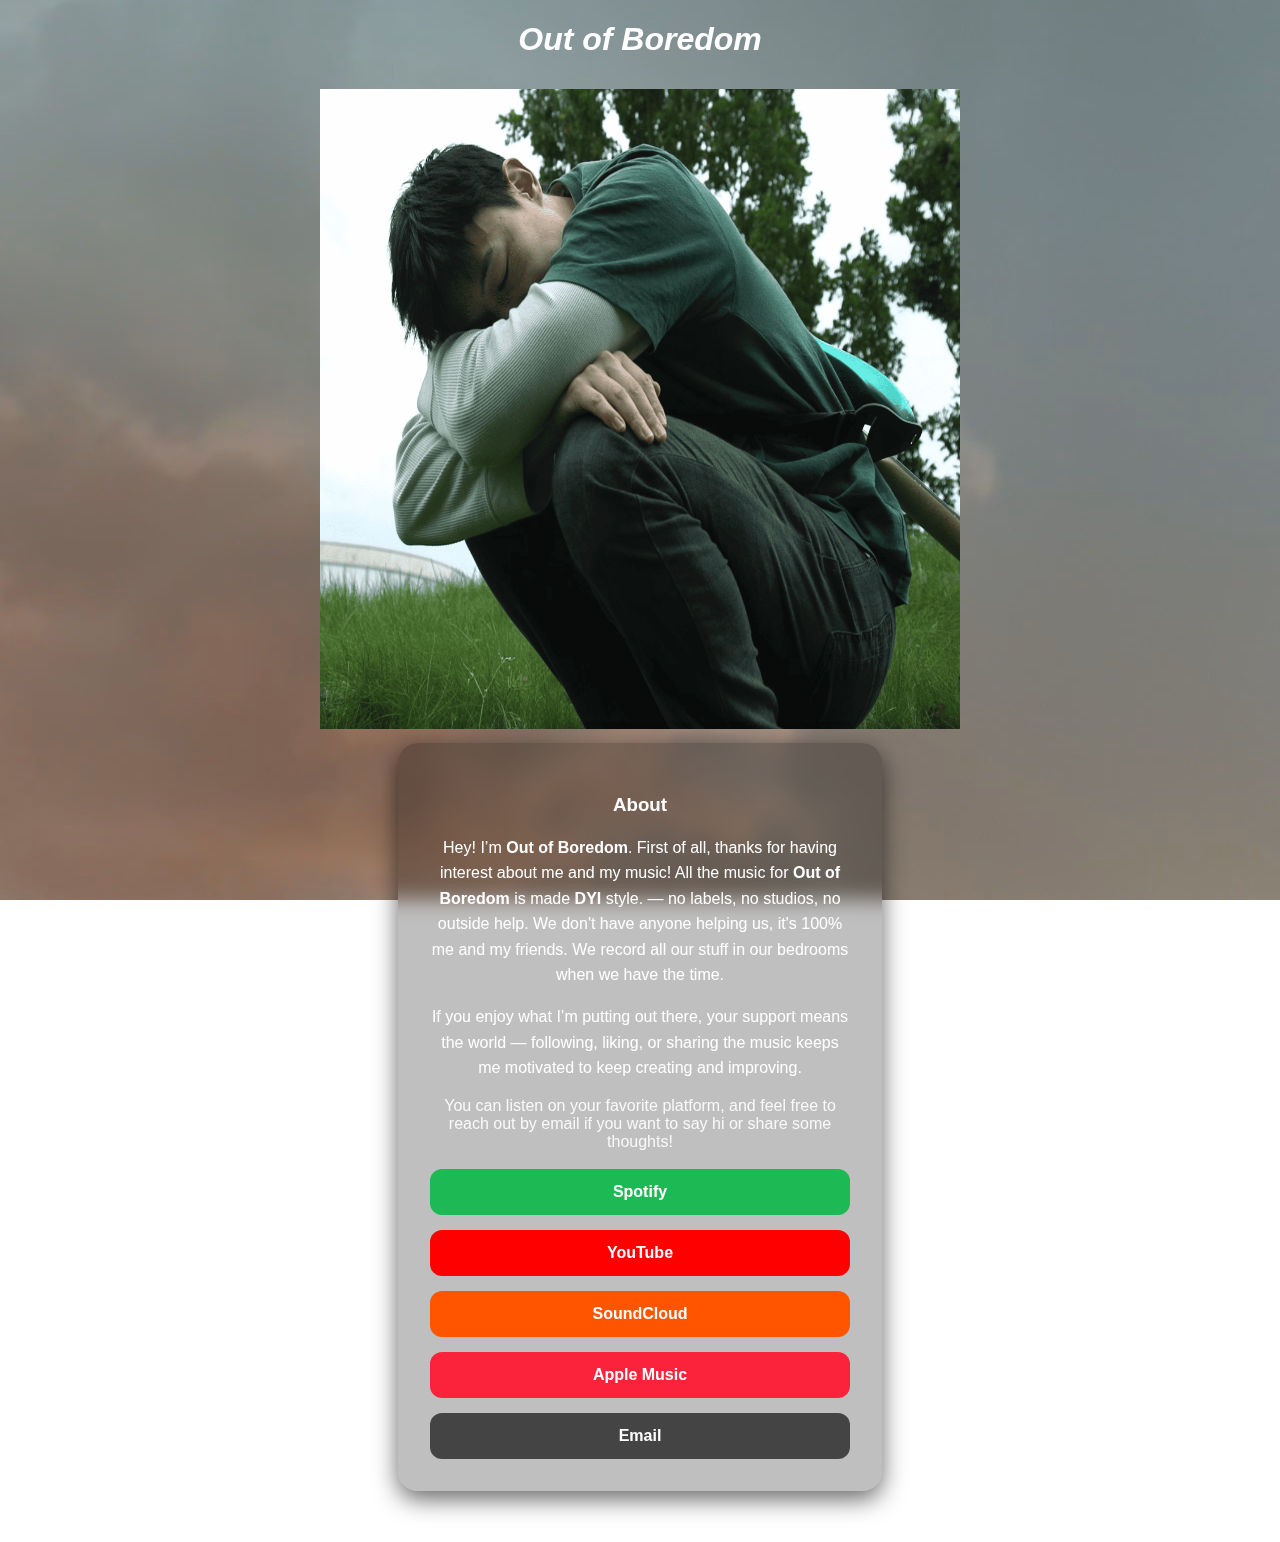
<file: about.html>
<!doctype html>
<html lang="en">
<head>
  <meta charset="utf-8">
  <title>Out of Boredom — About</title>
  <meta name="viewport" content="width=device-width, initial-scale=1">
  <meta name="description" content="Out of Boredom — indie music project. DIY writing, recording, and mixing.">

  <!-- Open Graph (optional—fill if you have final URLs/images) -->
  <meta property="og:title" content="Out of Boredom — About">
  <meta property="og:type" content="website">
  <meta property="og:url" content="">
  <meta property="og:image" content="img/newAlbumCover.png">

  <link rel="manifest" href="site.webmanifest">
  <link rel="apple-touch-icon" href="icon.png">
  <meta name="theme-color" content="#000000">

  <link rel="stylesheet" href="css/marketingpage_no_amb.css">
</head>
<body>
<!-- The video -->
<video autoplay loop muted playsinline id="myVideo" poster="lol.PNG">
  <source src="vids/try/cloudsCompro.mp4" type="video/mp4">
</video>

<div class="main-wrapper">
  <div class="profile-name">
    <h1>Out of Boredom</h1>
  </div>

  <!-- Optional cover / avatar -->
  <div class="profile-pic">
    <img src="img/newAlbumCover.png" alt="Out of Boredom cover artwork" width="640" height="640" loading="lazy">
  </div>

  <!-- About card -->
  <div class="content">
    <h3>About</h3>
    <p style="margin-top:8px; line-height:1.6">
      Hey! I’m <span class="boldText">Out of Boredom</span>. First of all, thanks for having interest about me and my
      music! All the music for <span class="boldText">Out of Boredom</span> is made <span class="boldText">DYI</span>
      style. — no labels, no studios, no outside help.
      We don't have anyone helping us, it's 100% me and my friends. We record all our stuff in our bedrooms when we have
      the time.
    </p>
    <p style="margin-top:8px; line-height:1.6">
      If you enjoy what I’m putting out there, your support means the world — following, liking, or sharing the music
      keeps me motivated to keep creating and improving.
    </p>
    <p style="margin-top:10px; opacity:.9">
      You can listen on your favorite platform, and feel free to reach out by email if you want to say hi or share some thoughts!
    </p>
    <div class="links" style="margin-top:18px">
      <a class="spotify" href="https://open.spotify.com/intl-de/artist/6sUckbLOVyPwApRpE9NBST?si=CYPV46YYSVCLTZ1CJn29NQ"
         target="_blank" rel="noopener">Spotify</a>
      <a class="youtube" href="https://www.youtube.com/channel/UCZkHS49pt0gL8fkIiCFDexA" target="_blank" rel="noopener">YouTube</a>
      <a class="soundcloud" href="https://on.soundcloud.com/EMk9shtYqF8rsrFh4N" target="_blank" rel="noopener">SoundCloud</a>
      <a class="apple" href="https://music.apple.com/de/artist/out-of-boredom/1611638736" target="_blank"
         rel="noopener">Apple Music</a>
      <a class="contact" href="mailto:outofboredom168@gmail.com">Email</a>
    </div>
  </div>

  <!-- Social icons -->
  <div class="social-links" style="margin-top:10px">
    <!-- Instagram -->
    <a href="https://www.instagram.com/out_of_boredem" target="_blank" rel="noopener" aria-label="Instagram">
      <svg xmlns="http://www.w3.org/2000/svg" viewBox="0 0 24 24">
        <path d="M7 2C4.243 2 2 4.243 2 7v10c0 2.757 2.243 5 5 5h10c2.757 0 5-2.243 5-5V7c0-2.757-2.243-5-5-5H7zm10 2a3 3 0 0 1
</file>
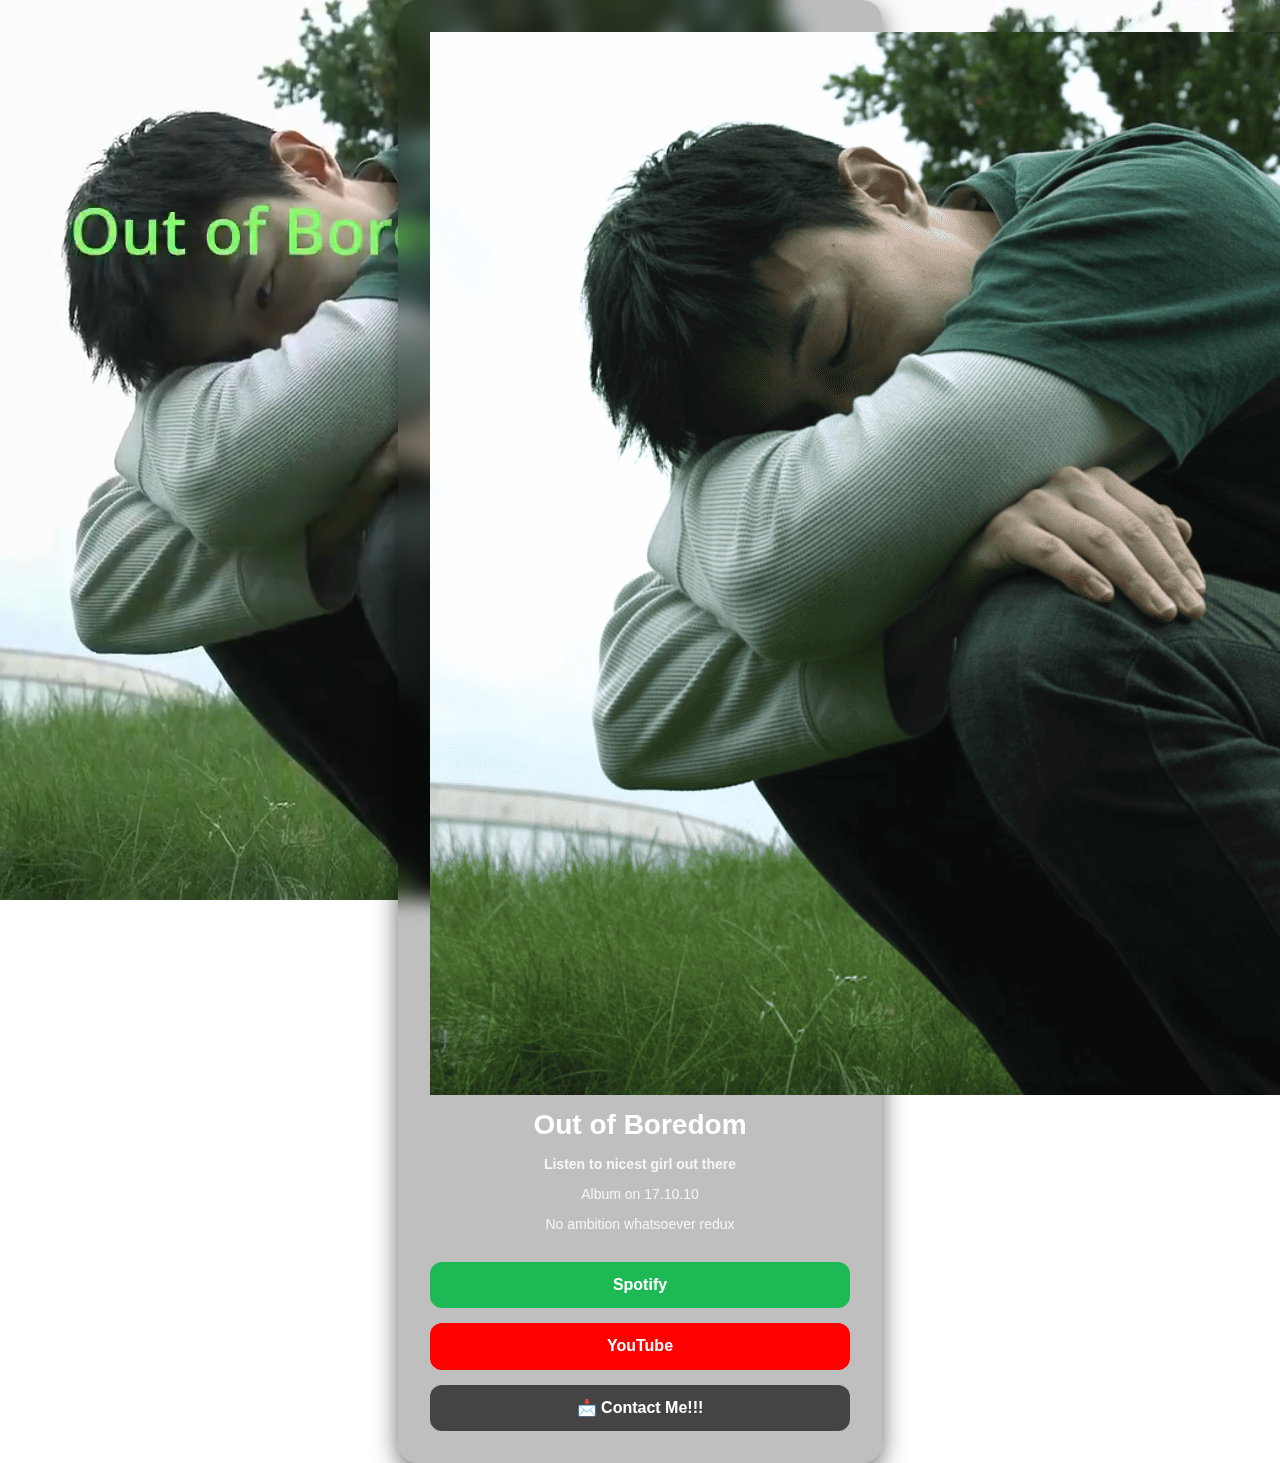
<file: marketingMaybeNowRedux.html>
<!doctype html>
<html class="no-js" lang="">

<head>
  <meta charset="utf-8">
  <title>OoB 24.02/26.02</title>
  <meta name="description" content="">
  <meta name="viewport" content="width=device-width, initial-scale=1">

  <meta property="og:title" content="">
  <meta property="og:type" content="">
  <meta property="og:url" content="">
  <meta property="og:image" content="">

  <link rel="manifest" href="site.webmanifest">
  <link rel="apple-touch-icon" href="icon.png">
  <!-- Place favicon.ico in the root directory -->

  <link rel="stylesheet" href="css/normalize.css">
  <link rel="stylesheet" href="css/marketingpage_no_amb.css">


  <meta name="theme-color" content="#fafafa">
</head>

<body>

  <!-- Add your site or application content here -->

  <script src="js/vendor/modernizr-3.11.2.min.js"></script>
  <script src="js/plugins.js"></script>
  <script src="js/main.js"></script>



  <!-- The video -->
  <video autoplay loop muted playsinline id="myVideo" poster="lol.PNG">
    <source src="vids/noAmbRedux/noAmbBackgroundTeaser.mp4" type="video/mp4">
  </video>






  <!-- Optional: some overlay text to describe the video -->

  <div class="content">
    <div class="profile">
      <img src="img/newAlbumCover.png" alt="Artist Picture">
      <h1>Out of Boredom</h1>
      <p class="boldText">Listen to nicest girl out there</p>
      <p>Album on 17.10.10</p>
      <p>No ambition whatsoever redux</p>
    </div>

    <div class="links">
      <a href="https://open.spotify.com/track/3JF1c7iRLybJnkVMIVkrko?si=b91220a863e248b5" target="_blank" class="spotify">Spotify</a>
      <a href="https://youtu.be/dEnjrGOHBwY?si=BMmVxNimIj5NCcsQ" target="_blank" class="youtube">YouTube</a>
      <a href="mailto:outofboredom168@gmail.com" class="contact">📩 Contact Me!!!</a>
    </div>
  </div>

  <!-- Global site tag (gtag.js) - Google Analytics -->
  <script async src="https://www.googletagmanager.com/gtag/js?id=G-023XHJJZV4"></script>
  <script>
    window.dataLayer = window.dataLayer || [];
    function gtag(){dataLayer.push(arguments);}
    gtag('js', new Date());

    gtag('config', 'G-023XHJJZV4');
  </script>
</body>

</html>
</file>
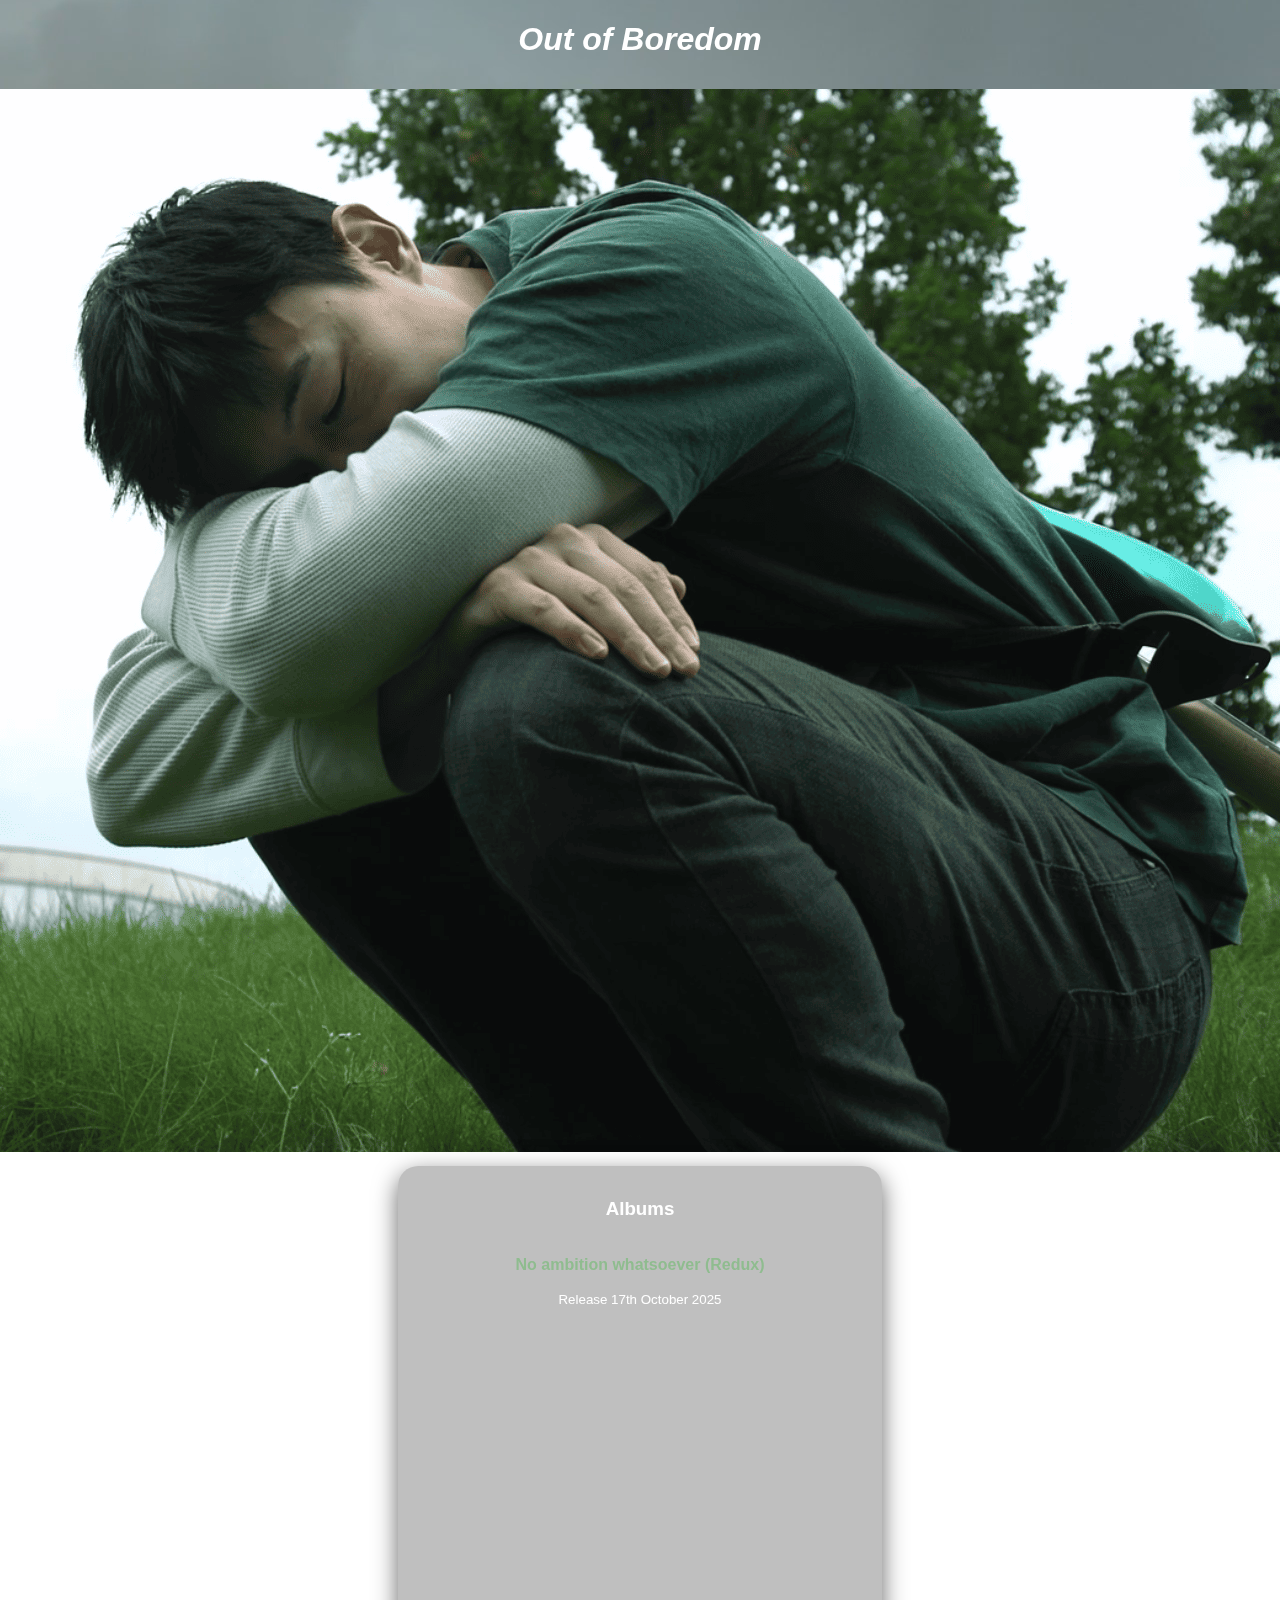
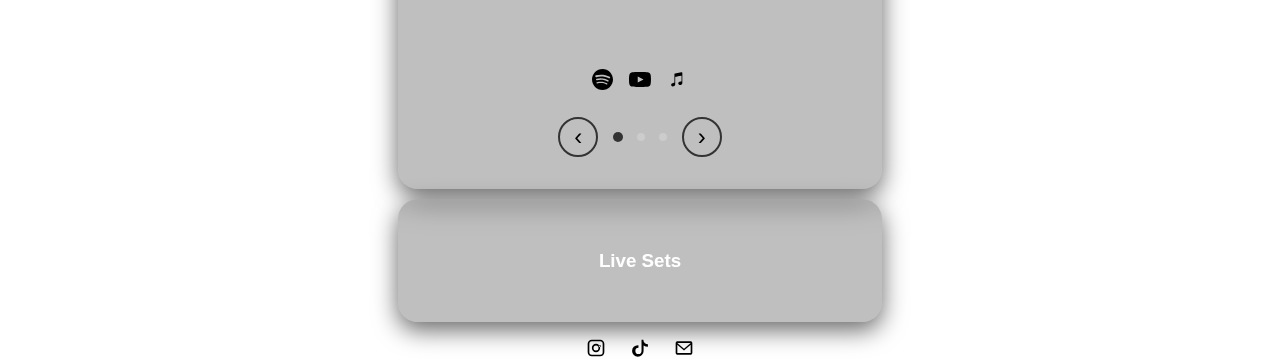
<file: marketingNoAmbRedux.html>
<!doctype html>
<html class="no-js" lang="">

<head>
  <meta charset="utf-8">
  <title>OoB 24.02/26.02</title>
  <meta name="description" content="">
  <meta name="viewport" content="width=device-width, initial-scale=1">

  <meta property="og:title" content="">
  <meta property="og:type" content="">
  <meta property="og:url" content="">
  <meta property="og:image" content="">

  <link rel="manifest" href="site.webmanifest">
  <link rel="apple-touch-icon" href="icon.png">
  <!-- Place favicon.ico in the root directory -->

  <link rel="stylesheet" href="css/marketingpage_no_amb.css">



  <meta name="theme-color" content="#fafafa">
</head>

<body>

<!-- Add your site or application content here -->




<!-- The video -->
<video autoplay loop muted playsinline id="myVideo" poster="lol.PNG">
  <source src="vids/try/cloudsCompro.mp4" type="video/mp4">
</video>


<div class="main-wrapper">
  <div class="profile-name">
    <h1>Out of Boredom</h1>
  </div>

  <div class="profile-pic">
    <img src="img/newAlbumCover.png" alt="Artist Picture">
  </div>

  <div class="content">
    <h3 style="margin: 0">Albums</h3>
    <ul style="margin: 0">
      <li>
        <!-- No am redux-->
        <p style="color: darkseagreen; font-weight: bold">No ambition whatsoever (Redux)</p>
        <small>Release 17th October 2025</small>
        <iframe data-testid="embed-iframe" style="border-radius:12px" src="https://open.spotify.com/embed/track/3JF1c7iRLybJnkVMIVkrko?utm_source=generator" width="100%" height="352" frameBorder="0" allowfullscreen="" allow="autoplay; clipboard-write; encrypted-media; fullscreen; picture-in-picture" loading="lazy"></iframe>
        <iframe style="border-radius:12px; display: none" src="https://www.youtube.com/embed/videoseries?list=OLAK5uy_nX7Ei8Bg1tPDzgjHJdiLhWSxafvy7d1qA" title="YouTube playlist" width="100%" height="352" frameBorder="0" allow="accelerometer; clipboard-write; encrypted-media; gyroscope; picture-in-picture; web-share" referrerpolicy="strict-origin-when-cross-origin" loading="lazy"></iframe>
        <iframe allow="autoplay *; encrypted-media *; fullscreen *; clipboard-write" frameborder="0" height="450" style="width:100%;max-width:660px;overflow:hidden;border-radius:10px; display: none" sandbox="allow-forms allow-popups allow-same-origin allow-scripts allow-storage-access-by-user-activation allow-top-navigation-by-user-activation" src="https://embed.music.apple.com/de/album/nicest-girl-out-there-redux-single/1844082927"></iframe>
        <button class="share-button" onclick="changeAlbumPreviewScreen(this.parentElement, 'spotify')">
          <img src="img/spotify-icon.svg" alt="Spotify" class="share-icon">
        </button>
        <button class="share-button" onclick="changeAlbumPreviewScreen(this.parentElement, 'youtube')">
          <img src="img/youtube-icon.svg" alt="YouTube" class="share-icon">
        </button>
        <button class="share-button" onclick="changeAlbumPreviewScreen(this.parentElement, 'apple')">
          <img src="img/apple-music-icon.svg" alt="Apple Music" class="share-icon">
        </button>

      </li>
      <li>
        <!-- Trying to be truly sorry-->
        <p style="color: #b3d4fc; font-weight: bold">Trying to be truly sorry</p>
        <iframe data-testid="embed-iframe" style="border-radius:12px" src="https://open.spotify.com/embed/album/7fb0MD3bBIcrtVjKcNpK4W?utm_source=generator" width="100%" height="352" frameBorder="0" allowfullscreen="" allow="autoplay; clipboard-write; encrypted-media; fullscreen; picture-in-picture" loading="lazy"></iframe>
        <iframe style="border-radius:12px; display: none" src="https://www.youtube.com/embed/videoseries?list=OLAK5uy_klHGHivSLxXzN-oPvP4S9wCZhrnQnXuxU" title="YouTube playlist" width="100%" height="352" frameBorder="0" allow="accelerometer; autoplay; clipboard-write; encrypted-media; gyroscope; picture-in-picture; web-share" referrerpolicy="strict-origin-when-cross-origin" loading="lazy"></iframe>
        <iframe allow="autoplay *; encrypted-media *; fullscreen *; clipboard-write" frameborder="0" height="450" style="width:100%;max-width:660px;overflow:hidden;border-radius:10px; display: none" sandbox="allow-forms allow-popups allow-same-origin allow-scripts allow-storage-access-by-user-activation allow-top-navigation-by-user-activation" src="https://embed.music.apple.com/de/album/trying-to-be-truly-sorry/1798581050"></iframe>
        <iframe style="border-radius:12px; display: none" width="100%" height="352" scrolling="no" frameborder="0" allow="autoplay" src="https://w.soundcloud.com/player/?url=https%3A//api.soundcloud.com/playlists/soundcloud%253Aplaylists%253A1974359372&color=%2300d1ff&auto_play=false&hide_related=false&show_comments=true&show_user=true&show_reposts=false&show_teaser=true&visual=true" loading="lazy"></iframe>
        <button class="share-button" onclick="changeAlbumPreviewScreen(this.parentElement, 'spotify')">
          <img src="img/spotify-icon.svg" alt="Spotify" class="share-icon">
        </button>
        <button class="share-button" onclick="changeAlbumPreviewScreen(this.parentElement, 'youtube')">
          <img src="img/youtube-icon.svg" alt="YouTube" class="share-icon">
        </button>
        <button class="share-button" onclick="changeAlbumPreviewScreen(this.parentElement, 'apple')">
          <img src="img/apple-music-icon.svg" alt="Apple Music" class="share-icon">
        </button>
        <button class="share-button" onclick="changeAlbumPreviewScreen(this.parentElement, 'soundcloud')">
          <img src="img/soundcloud-icon.svg" alt="SoundCloud" class="share-icon">
        </button>
      </li>
      <li>
        <!-- No amb-->
        <p style="color: darkseagreen; font-weight: bold">No ambition whatsoever</p>
        <iframe data-testid="embed-iframe" style="border-radius:12px" src="https://open.spotify.com/embed/album/5elD3bwPIRk0XuQxa5qpsw?utm_source=generator" width="100%" height="352" frameBorder="0" allowfullscreen="" allow="autoplay; clipboard-write; encrypted-media; fullscreen; picture-in-picture" loading="lazy"></iframe>
        <iframe style="border-radius:12px; display: none" src="https://www.youtube.com/embed/videoseries?list=OLAK5uy_lG1P1KABY0Zz8ONWGLN4Pw1gj7crZNlJk" title="YouTube playlist" width="100%" height="352" frameBorder="0" allow="accelerometer; autoplay; clipboard-write; encrypted-media; gyroscope; picture-in-picture; web-share" referrerpolicy="strict-origin-when-cross-origin" loading="lazy"></iframe>
        <iframe allow="autoplay *; encrypted-media *; fullscreen *; clipboard-write" frameborder="0" height="450" style="width:100%;max-width:660px;overflow:hidden;border-radius:10px; display: none" sandbox="allow-forms allow-popups allow-same-origin allow-scripts allow-storage-access-by-user-activation allow-top-navigation-by-user-activation" src="https://embed.music.apple.com/de/album/no-ambition-whatsoever/1611689597"></iframe>
        <iframe
          style="border-radius:12px; display: none"
          width="100%"
          height="352"
          scrolling="no"
          frameborder="0"
          allow="autoplay; clipboard-write; encrypted-media; fullscreen; picture-in-picture"
          loading="lazy"
          src="https://w.soundcloud.com/player/?url=https%3A//api.soundcloud.com/playlists/soundcloud%253Aplaylists%253A1400660080&color=%23244a21&auto_play=false&hide_related=false&show_comments=true&show_user=true&show_reposts=false&show_teaser=true&visual=true">
        </iframe>
        <button class="share-button" onclick="changeAlbumPreviewScreen(this.parentElement, 'spotify')">
          <img src="img/spotify-icon.svg" alt="Spotify" class="share-icon">
        </button>
        <button class="share-button" onclick="changeAlbumPreviewScreen(this.parentElement, 'youtube')">
          <img src="img/youtube-icon.svg" alt="YouTube" class="share-icon">
        </button>
        <button class="share-button" onclick="changeAlbumPreviewScreen(this.parentElement, 'apple')">
          <img src="img/apple-music-icon.svg" alt="Apple Music" class="share-icon">
        </button>
        <button class="share-button" onclick="changeAlbumPreviewScreen(this.parentElement, 'soundcloud')">
          <img src="img/soundcloud-icon.svg" alt="Apple Music" class="share-icon">
        </button>
      </li>
    </ul>
    <div class="carousel-indicators">
      <button class="carousel-arrow carousel-arrow-left" id="leftArrow" onclick="onArrowClick('left')">‹</button>
      <span id="circleOneCar" class="active"></span>
      <span id="id=circleTwoCar"></span>
      <span id="id=circleThreeCar"></span>
      <button class="carousel-arrow carousel-arrow-right" id="rightArrow" onclick="onArrowClick('right')">›</button>
    </div>

  </div>
  <div
    class="content"
    id="liveBox"
    onclick="window.open('https://youtu.be/HdhHsbYvERY?si=mBcqC3RrRk9fuAxr', '_blank')"
  >
    <h3>Live Sets</h3>
  </div>



  <div class="social-links">
    <!-- Instagram -->
    <a href="https://www.instagram.com/out_of_boredem" target="_blank" aria-label="Instagram">
      <svg xmlns="http://www.w3.org/2000/svg" viewBox="0 0 24 24">
        <path d="M7 2C4.243 2 2 4.243 2 7v10c0 2.757 2.243 5 5 5h10c2.757 0 5-2.243 5-5V7c0-2.757-2.243-5-5-5H7zm10 2a3 3 0 0 1 3 3v10a3 3 0 0 1-3 3H7a3 3 0 0 1-3-3V7a3 3 0 0 1 3-3h10zm-5 3a5 5 0 1 0 0 10 5 5 0 0 0 0-10zm0 2a3 3 0 1 1 0 6 3 3 0 0 1 0-6zm4.5-.75a1.25 1.25 0 1 1 0 2.5 1.25 1.25 0 0 1 0-2.5z"/>
      </svg>
    </a>

    <!-- TikTok -->
    <a href="https://www.tiktok.com/@outofberedom" target="_blank" aria-label="TikTok">
      <svg xmlns="http://www.w3.org/2000/svg" viewBox="0 0 24 24">
        <path d="M12.91 2h3.09a5.5 5.5 0 0 0 5.5 5.5v3.1a8.6 8.6 0 0 1-5.2-1.7v6.58a6.9 6.9 0 1 1-6.9-6.9c.25 0 .49.02.73.05v3.2a3.7 3.7 0 1 0 3.7 3.7V2z"/>
      </svg>
    </a>

    <a href="mailto:outofboredom168@gmail.com" target="_blank" aria-label="Email">
      <svg xmlns="http://www.w3.org/2000/svg" viewBox="0 0 24 24" fill="currentColor">
        <path d="M20 4H4a2 2 0 0 0-2 2v12a2 2 0 0 0 2 2h16a2 2 0 0 0 2-2V6a2 2 0 0 0-2-2zm0 2v.01L12 13 4 6.01V6h16zM4 18V8.236l8 6.764 8-6.764V18H4z"/>
      </svg>
    </a>
  </div>
</div>

<script src="js/marketingPage.js"></script>
</body>

</html>
</file>
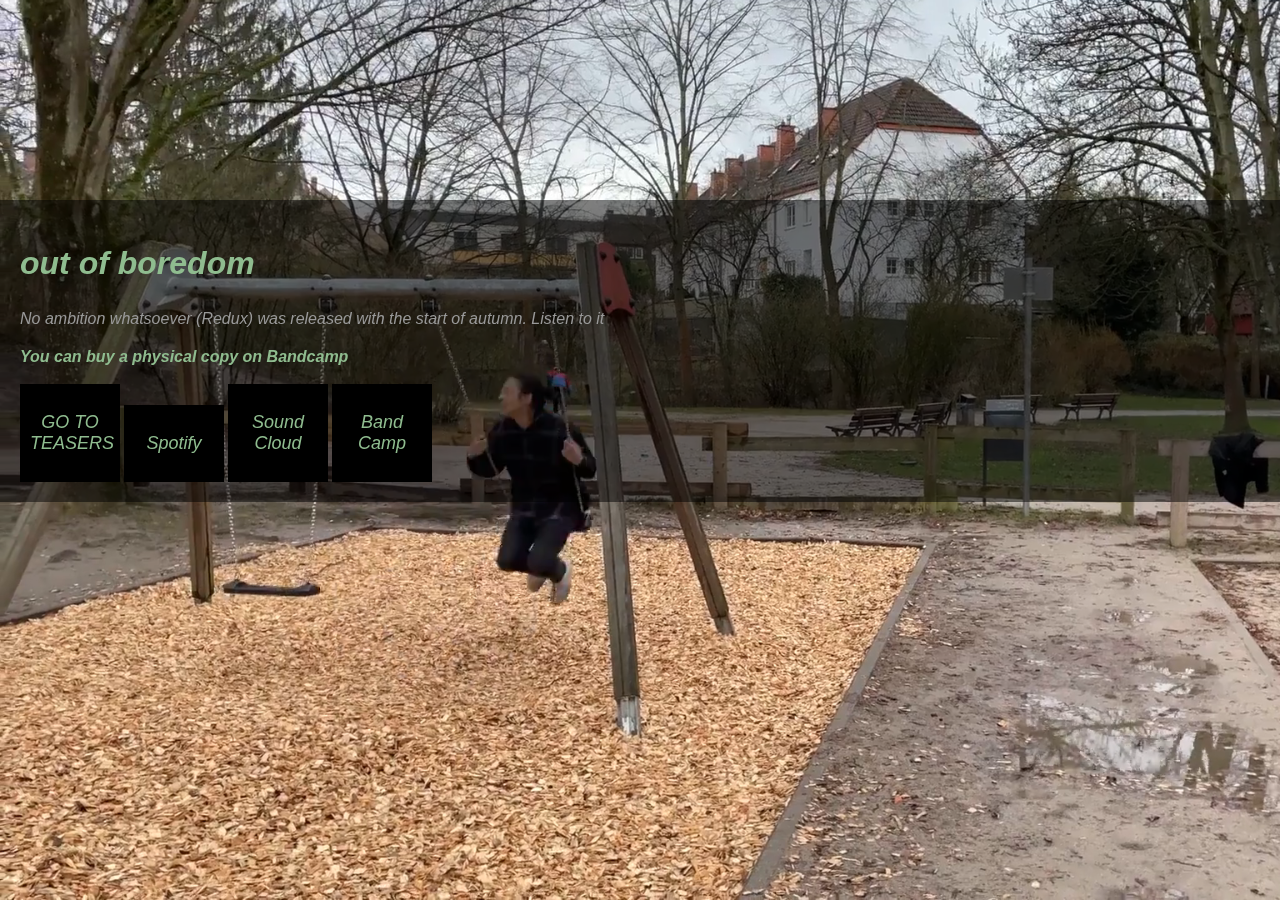
<file: streamRedux.html>
<!doctype html>
<html class="no-js" lang="">

<head>
  <meta charset="utf-8">
  <title>OoB 24.02/26.02</title>
  <meta name="description" content="">
  <meta name="viewport" content="width=device-width, initial-scale=1">

  <meta property="og:title" content="">
  <meta property="og:type" content="">
  <meta property="og:url" content="">
  <meta property="og:image" content="">

  <link rel="manifest" href="site.webmanifest">
  <link rel="apple-touch-icon" href="icon.png">
  <!-- Place favicon.ico in the root directory -->

  <link rel="stylesheet" href="css/normalize.css">
  <link rel="stylesheet" href="css/noAmb.css">

  <meta name="theme-color" content="#fafafa">
</head>

<body>

<!-- Add your site or application content here -->

<script src="js/vendor/modernizr-3.11.2.min.js"></script>
<script src="js/plugins.js"></script>
<script src="js/main.js"></script>



<!-- The video -->
<video autoplay loop muted playsinline id="myVideo" poster="lol.PNG">
  <source src="vids/noAmb/schaukel.mp4" type="video/mp4">
</video>



<!-- Optional: some overlay text to describe the video -->

<div class="content">
  <h1 class="special">out of boredom</h1>
  <p>No ambition whatsoever (Redux) was released with the start of autumn. Listen to it</p>
  <p class="special" style="font-weight: bolder">You can buy a physical copy on Bandcamp </p>
  <!-- Use a button to pause/play the video with JavaScript -->
  <a href="index.html"><button id="myBtnSix" > <p class="special">
    GO TO TEASERS
  </p></button></a>

  <a href="https://open.spotify.com/intl-de/album/6823G6koPw0bFpZPjhWfOf"><button id="myBtnTwo" > <p class="special">Spotify     </p></button></a>
  <a href="https://soundcloud.com/irioi/sets/no-ambition-whatsoever-redux"><button id="myBtnFive"> <p class="special">Sound
    Cloud</p></button></a>
  <a href="https://outofboredom168.bandcamp.com/album/no-ambition-whatsoever-redux"><button id="myBtnEight" > <p class="special">Band
    Camp</p></button></a>





</div>

<!-- Global site tag (gtag.js) - Google Analytics -->
<script async src="https://www.googletagmanager.com/gtag/js?id=G-023XHJJZV4"></script>
<script>
  window.dataLayer = window.dataLayer || [];
  function gtag(){dataLayer.push(arguments);}
  gtag('js', new Date());

  gtag('config', 'G-023XHJJZV4');
</script>
</body>

</html>
</file>
<file: css/noAmb.css>
/*! HTML5 Boilerplate v8.0.0 | MIT License | https://html5boilerplate.com/ */

/* noAmb.css 2.1.0 | MIT License | https://github.com/h5bp/main.css#readme */
/*
 * What follows is the result of much research on cross-browser styling.
 * Credit left inline and big thanks to Nicolas Gallagher, Jonathan Neal,
 * Kroc Camen, and the H5BP dev community and team.
 */

/* ==========================================================================
   Base styles: opinionated defaults
   ========================================================================== */

h1{
  font-family: Arial;
  font-style: italic;
  color: #999999;
}

body{
  background-image: url("../CD-1.jpg");
}

p{
  font-style: italic;
  font-family: Arial;
  color: #999999;
}

#myVideo {
  position: fixed;
  z-index: -1;
}


@media (min-aspect-ratio: 16/9) {
  #myVideo {
    width:100%;
    height: auto;
  }
}
@media (max-aspect-ratio: 16/9) {
  #myVideo {
    width:auto;
    height: 100%;
  }
}

/* Add some content at the bottom of the video/page */
.content {

  position: relative;
  top:200px;
  bottom: 0;
  background: rgba(0, 0, 0, 0.5);
  color: #f1f1f1;
  padding: 20px;
}

.special{

  color: darkseagreen;
}

.specialGET{

  color: darkseagreen;
  font-size: smaller;
}

/* Style the button used to pause/play the video */
#myBtn {
  width: 100px;
  font-size: 18px;
  padding: 10px;
  border: none;
  background: #000;
  color: #fff;
  cursor: pointer;
}

#myBtnThree {
  width: 100px;
  font-size: 18px;
  padding: 10px;
  border: none;
  background: #000;
  color: #fff;
  cursor: pointer;
}

#myBtnThree:hover {
  background: grey;
  color: black;
}


#myBtnFour {
  width: 100px;
  font-size: 18px;
  padding: 10px;
  border: none;
  background: #000;
  color: #fff;
  cursor: pointer;
}

#myBtnFive {
  width: 100px;
  font-size: 18px;
  padding: 10px;
  border: none;
  background: #000;
  color: #fff;
  cursor: pointer;
}

#myBtnFive:hover {
  background: grey;
  color: black;
}

#myBtnSix {
  width: 100px;
  font-size: 18px;
  padding: 10px;
  border: none;
  background: #000;
  color: #fff;
  cursor: pointer;
}

#myBtnSix:hover {
  background: grey;
  color: black;
}

#myBtnSixNine {
  width: 100px;
  font-size: 18px;
  padding: 10px;
  border: none;
  background: #000;
  color: #fff;
  cursor: pointer;
}

#myBtnSixNine:hover {
  background: grey;
  color: black;
}

#myBtnSeven {
  width: 100px;
  font-size: 18px;
  padding: 10px;
  border: none;
  background: #000;
  color: #fff;
  cursor: pointer;
}

#myBtnSeven:hover {
  background: grey;
  color: black;
}

#myBtnEight {
  width: 100px;
  font-size: 18px;
  padding: 10px;
  border: none;
  background: #000;
  color: #fff;
  cursor: pointer;
}

#myBtnEight:hover {
  background: grey;
  color: black;
}


#myBtnNine {
  width: 100px;
  font-size: 18px;
  padding: 10px;
  border: none;
  background: #000;
  color: #fff;
  cursor: pointer;
}

#myBtnNine:hover {
  background: grey;
  color: black;
}




#myBtnThree:hover {
  background: grey;
  color: black;
}

#myBtnFour:hover {
  background: grey;
  color: black;
}

#stopBtn {
  width: 50px;
  font-size: 18px;
  padding: 10px;
  border: none;
  background: #000;
  color: #fff;
  cursor: pointer;
}

#stopBtn:hover {
  background: yellow;
  color: black;
}



#myBtnOne {
  width: 100px;
  font-size: 18px;
  padding: 10px;
  border: none;
  background: #000;
  color: #fff;
  cursor: pointer;
}

#myBtnTwo {
  width: 100px;
  font-size: 18px;
  padding: 10px;
  border: none;
  background: #000;
  color: #fff;
  cursor: pointer;
}

#myBtn:hover {
  background: grey;
  color: black;
}

#myBtnTwo:hover {
  background: grey;
  color: black;
}

#myBtnOne:hover {
  background: grey;
  color: black;
}

html {
  color: #222;
  font-size: 1em;
  line-height: 1.4;
}

/*
 * Remove text-shadow in selection highlight:
 * https://twitter.com/miketaylr/status/12228805301
 *
 * Vendor-prefixed and regular ::selection selectors cannot be combined:
 * https://stackoverflow.com/a/16982510/7133471
 *
 * Customize the background color to match your design.
 */

::-moz-selection {
  background: #b3d4fc;
  text-shadow: none;
}

::selection {
  background: #b3d4fc;
  text-shadow: none;
}

/*
 * A better looking default horizontal rule
 */

hr {
  display: block;
  height: 1px;
  border: 0;
  border-top: 1px solid #ccc;
  margin: 1em 0;
  padding: 0;
}

/*
 * Remove the gap between audio, canvas, iframes,
 * images, videos and the bottom of their containers:
 * https://github.com/h5bp/html5-boilerplate/issues/440
 */

audio,
canvas,
iframe,
img,
svg,
video {
  vertical-align: middle;
}

/*
 * Remove default fieldset styles.
 */

fieldset {
  border: 0;
  margin: 0;
  padding: 0;
}

/*
 * Allow only vertical resizing of textareas.
 */

textarea {
  resize: vertical;
}

/* ==========================================================================
   Author's custom styles
   ========================================================================== */

/* ==========================================================================
   Helper classes
   ========================================================================== */

/*
 * Hide visually and from screen readers
 */

.hidden,
[hidden] {
  display: none !important;
}

/*
 * Hide only visually, but have it available for screen readers:
 * https://snook.ca/archives/html_and_css/hiding-content-for-accessibility
 *
 * 1. For long content, line feeds are not interpreted as spaces and small width
 *    causes content to wrap 1 word per line:
 *    https://medium.com/@jessebeach/beware-smushed-off-screen-accessible-text-5952a4c2cbfe
 */

.sr-only {
  border: 0;
  clip: rect(0, 0, 0, 0);
  height: 1px;
  margin: -1px;
  overflow: hidden;
  padding: 0;
  position: absolute;
  white-space: nowrap;
  width: 1px;
  /* 1 */
}

/*
 * Extends the .sr-only class to allow the element
 * to be focusable when navigated to via the keyboard:
 * https://www.drupal.org/node/897638
 */

.sr-only.focusable:active,
.sr-only.focusable:focus {
  clip: auto;
  height: auto;
  margin: 0;
  overflow: visible;
  position: static;
  white-space: inherit;
  width: auto;
}

/*
 * Hide visually and from screen readers, but maintain layout
 */

.invisible {
  visibility: hidden;
}

/*
 * Clearfix: contain floats
 *
 * For modern browsers
 * 1. The space content is one way to avoid an Opera bug when the
 *    `contenteditable` attribute is included anywhere else in the document.
 *    Otherwise it causes space to appear at the top and bottom of elements
 *    that receive the `clearfix` class.
 * 2. The use of `table` rather than `block` is only necessary if using
 *    `:before` to contain the top-margins of child elements.
 */

.clearfix::before,
.clearfix::after {
  content: " ";
  display: table;
}

.clearfix::after {
  clear: both;
}

/* ==========================================================================
   EXAMPLE Media Queries for Responsive Design.
   These examples override the primary ('mobile first') styles.
   Modify as content requires.
   ========================================================================== */

@media only screen and (min-width: 35em) {
  /* Style adjustments for viewports that meet the condition */
}

@media print,
  (-webkit-min-device-pixel-ratio: 1.25),
  (min-resolution: 1.25dppx),
  (min-resolution: 120dpi) {
  /* Style adjustments for high resolution devices */
}

/* ==========================================================================
   Print styles.
   Inlined to avoid the additional HTTP request:
   https://www.phpied.com/delay-loading-your-print-css/
   ========================================================================== */

@media print {
  *,
  *::before,
  *::after {
    background: #fff !important;
    color: #000 !important;
    /* Black prints faster */
    box-shadow: none !important;
    text-shadow: none !important;
  }

  a,
  a:visited {
    text-decoration: underline;
  }

  a[href]::after {
    content: " (" attr(href) ")";
  }

  abbr[title]::after {
    content: " (" attr(title) ")";
  }

  /*
   * Don't show links that are fragment identifiers,
   * or use the `javascript:` pseudo protocol
   */
  a[href^="#"]::after,
  a[href^="javascript:"]::after {
    content: "";
  }

  pre {
    white-space: pre-wrap !important;
  }

  pre,
  blockquote {
    border: 1px solid #999;
    page-break-inside: avoid;
  }

  /*
   * Printing Tables:
   * https://web.archive.org/web/20180815150934/http://css-discuss.incutio.com/wiki/Printing_Tables
   */
  thead {
    display: table-header-group;
  }

  tr,
  img {
    page-break-inside: avoid;
  }

  p,
  h2,
  h3 {
    orphans: 3;
    widows: 3;
  }

  h2,
  h3 {
    page-break-after: avoid;
  }



}
</file>
<file: css/marketingpage_no_amb.css>
/* Reset body and setup flex center */
body {
  width: 100%;
  max-width: 100%;
  overflow-x: hidden;
  margin: 0;
  font-family: 'Poppins', sans-serif;
  display: flex;
  justify-content: center;
  align-items: center;
  text-align: center;
  color: white;
  overflow-y: auto;  /* Changed from overflow: hidden */
}

html, body {
  max-width: 100%;
  overflow-x: clip;            /* modern, prevents overscroll bounce */
  overscroll-behavior-x: none; /* stop scroll chaining horizontally */
}



.social-links {
  display: flex;
  gap: 12px;
  align-items: center;
}

.social-links a {
  color: #000;
  text-decoration: none;
  display: inline-flex;
  align-items: center;
  justify-content: center;
  width: 32px;
  height: 32px;
  border-radius: 50%;
  transition: opacity 0.2s ease;
}

.social-links a:hover {
  opacity: 0.7;
}

.social-links svg {
  width: 20px;
  height: 20px;
  fill: currentColor;
}

/* Background video */
#myVideo {
  position: fixed;
  right: 0;
  bottom: 0;
  min-width: 100%;
  min-height: 100%;
  object-fit: cover;
  z-index: -1;
}

/* Content card */
.content {
  background: rgba(0,0,0,0.6);
  padding: 1em 1em;
  border-radius: 20px;
  max-width: 420px;
  width: 90%;
  box-shadow: 0 8px 25px rgba(0,0,0,0.6);
  backdrop-filter: blur(10px);
}
/* Make sure the main wrapper stacks elements neatly */
.main-wrapper {
  display: flex;
  flex-direction: column;
  align-items: center;
  gap: 0.6em; /* space between elements */
}


.profile-name {
  font-style: italic;
}

.content ul {
  display: flex;
  gap: 0.75em;
  scroll-marker-group: after;
  overflow-x: scroll;
  scrollbar-width: none;
  scroll-snap-type: x mandatory;
}



.content li {
  list-style-type: none;
  padding: 20px;
  scroll-snap-align: center;
  flex: 0 0 100%;
}

.carousel-indicators {
  display: flex;
  gap: 0.9em;
  justify-content: center;
  align-items: center;
  padding: 0;
}

.carousel-indicators span {
  width: 8px;
  height: 8px;
  background-color: #ccc;
  border-radius: 50%;
  cursor: pointer;
  transition: background-color 0.3s ease;
}

.carousel-indicators span.active {
  background-color: #333;
  width: 10px;
  height: 10px;
}

.carousel-controls {
  display: flex;
  justify-content: space-between;
  align-items: center;
  padding: 0 20px;
  margin-top: 12px;
}

.share-button {
  align-items: center;
  background-color: transparent;
  border: none;

  min-width: 2.5em;
  min-height: 2.5em;
  border-radius: 6px;
  cursor: pointer;
  transition: background-color 0.2s ease;
}

.share-button:hover {
  background-color: white;
}

.share-button:active {
  transform: scale(0.98);
}

.carousel-arrow {
  background-color: transparent;
  border: 2px solid #333;
  border-radius: 50%;
  width: 40px;
  height: 40px;
  font-size: 24px;
  cursor: pointer;
  display: flex;
  align-items: center;
  justify-content: center;
  transition: all 0.2s ease;
}

.carousel-arrow:hover {
  background-color: #333;
  color: white;
}


.carousel-arrow:active {
  transform: scale(0.95);
}



.profile-pic-small img {
  width: 7em;             /* roughly 160px → 10em if base font-size ≈16px */
  height: auto;
  border-radius: 1.25em;   /* rounded rectangle corners */
  border: 0.2em solid white;
  box-shadow: 0 0.25em 1em rgba(0, 0, 0, 0.4);
  margin-bottom: .3em;
}


.profile-pic-big img {
  width: 16em;             /* roughly 160px → 10em if base font-size ≈16px */
  height: auto;
  border-radius: 1.25em;   /* rounded rectangle corners */
  border: 0.2em solid white;
  box-shadow: 0 0.25em 1em rgba(0, 0, 0, 0.4);
  margin-bottom: .3em;
}



.content {
  background: rgba(0, 0, 0, 0.25);
  padding: 2em 2em;
  border-radius: 1.25em;
  box-shadow: 0 0.5em 1.5em rgba(0, 0, 0, 0.6);
}
.boldText {
  font-weight: bold;
}

.profile h1 {
  margin: 10px 0 5px;
  font-size: 28px;
}

.profile p {
  font-size: 14px;
  opacity: 0.85;
}

/* Links */
.links {
  margin-top: 30px;
  display: flex;
  flex-direction: column;
  gap: 15px;
}

.links a {
  display: block;
  text-decoration: none;
  padding: 14px;
  border-radius: 12px;
  font-weight: bold;
  transition: transform 0.2s ease, opacity 0.2s ease;
}

.links a:hover {
  transform: scale(1.05);
  opacity: 0.9;
}

/* Platform-specific colors */
.spotify { background: #1DB954; color: white; }
.apple { background: #FA233B; color: white; }
.soundcloud { background: #FF5500; color: white; }
.youtube { background: #FF0000; color: white; }
.contact { background: #444; color: white; }
</file>
